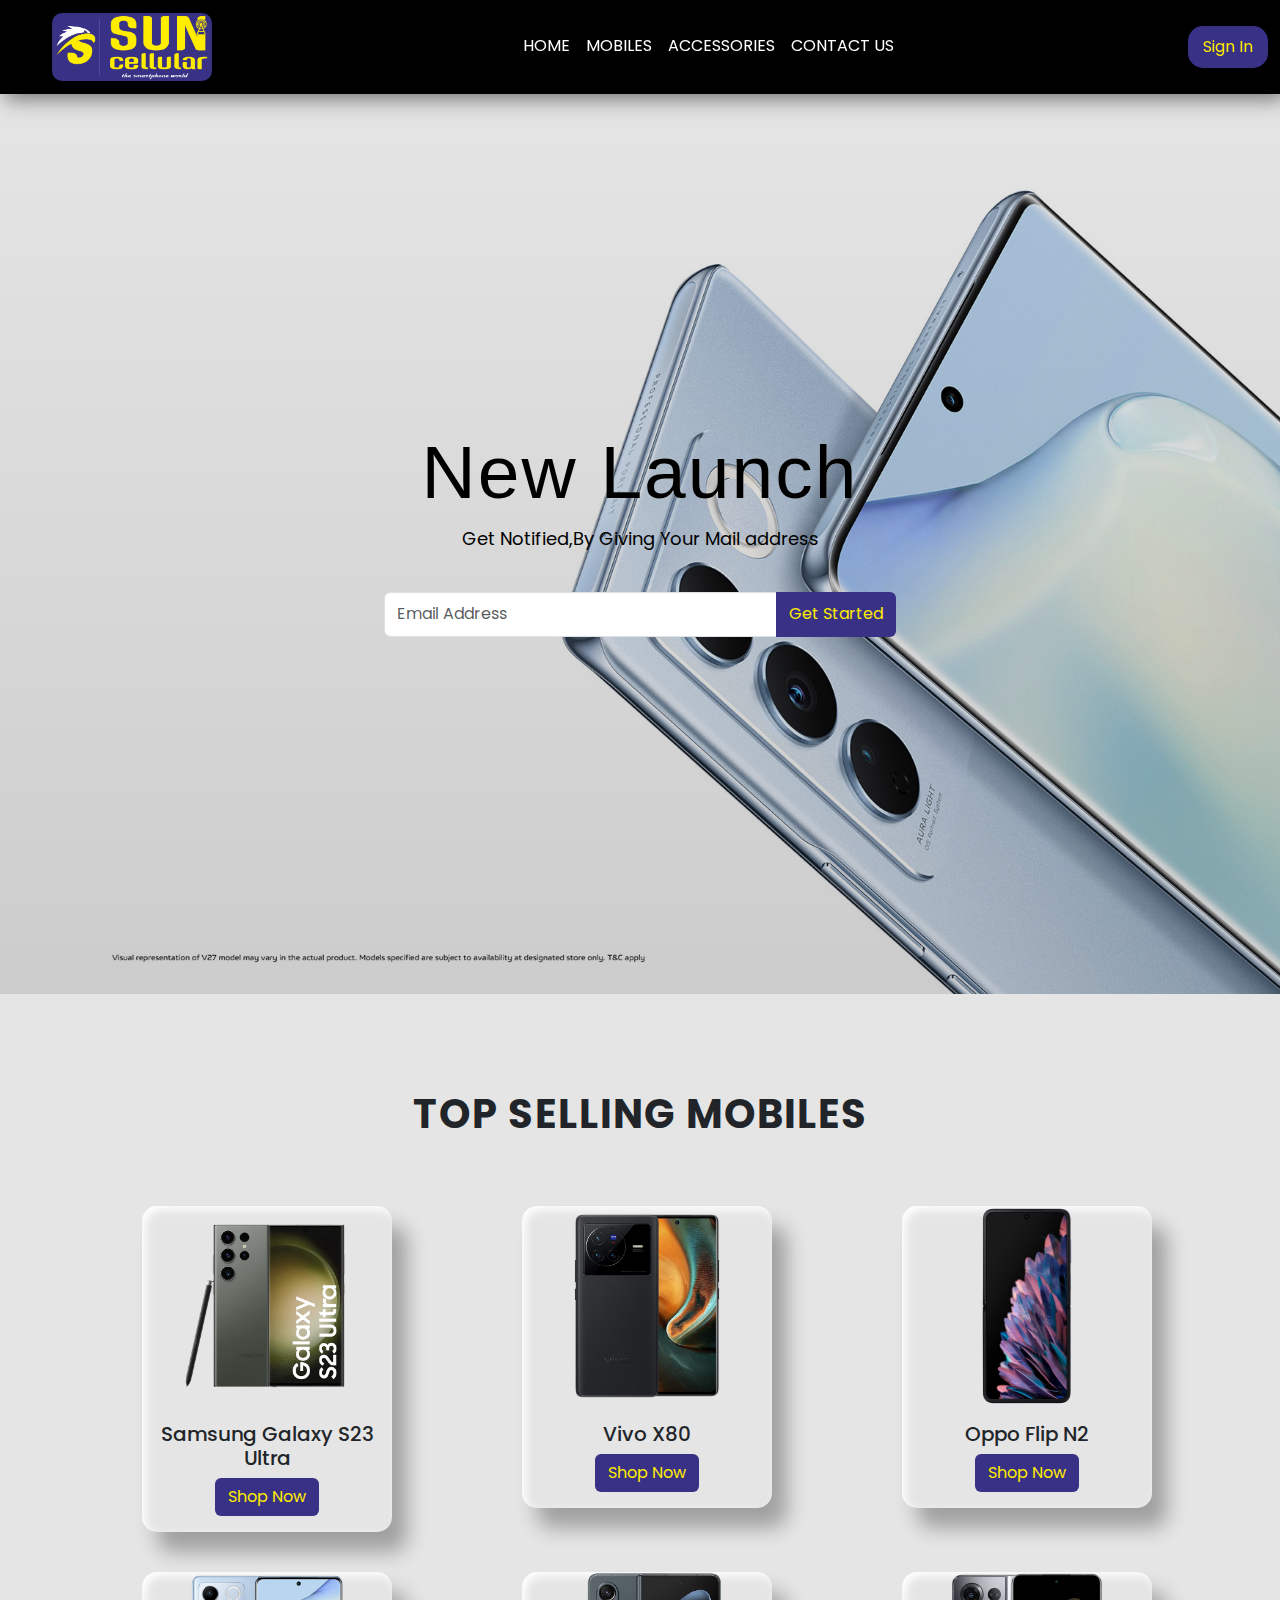
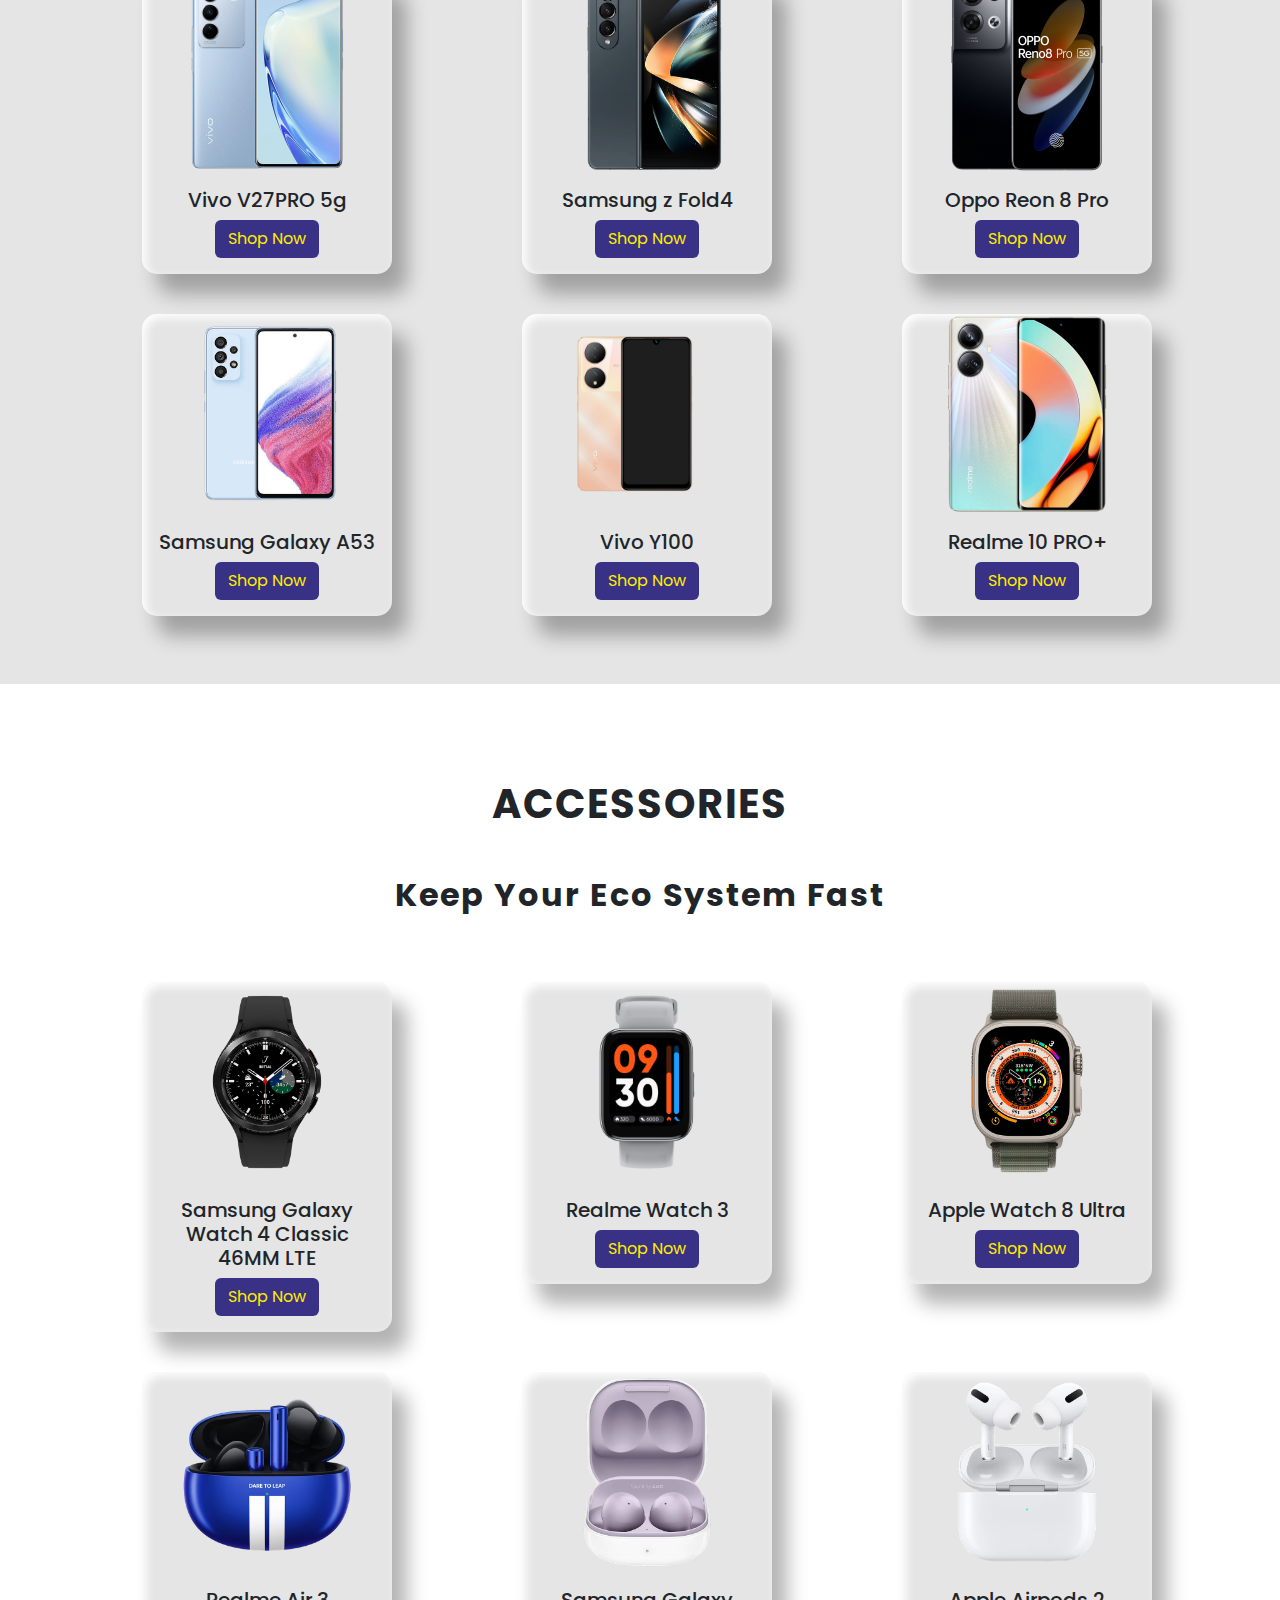
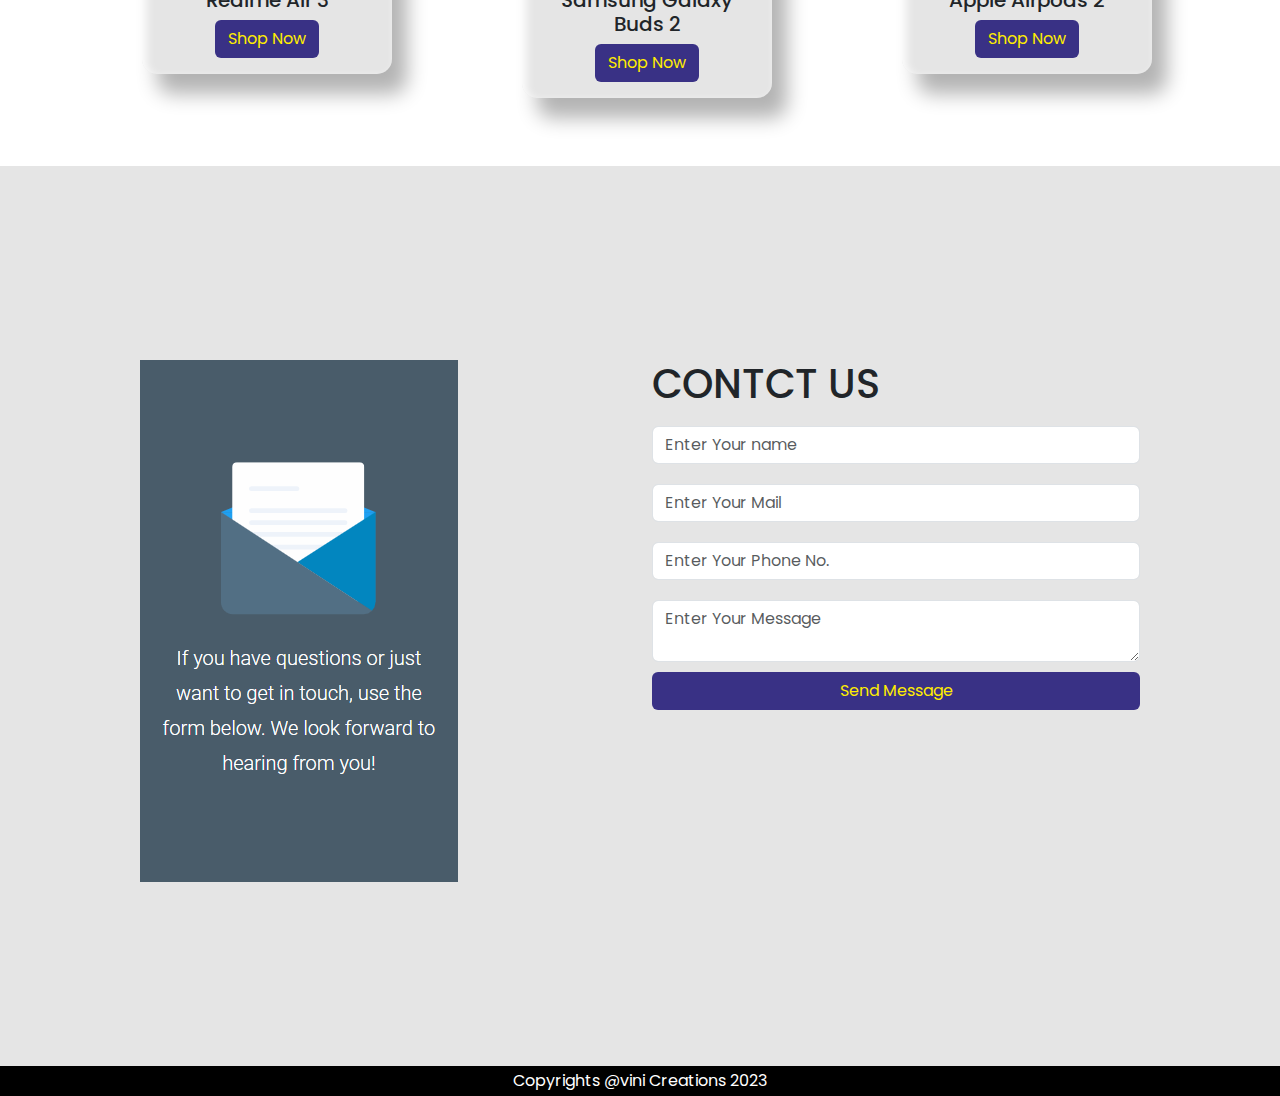
<file: index.html>
<!DOCTYPE html>
<html lang="en">
<head>
    <meta charset="UTF-8">
    <meta http-equiv="X-UA-Compatible" content="IE=edge">
    <meta name="viewport" content="width=device-width, initial-scale=1.0">
    <title>SUN CELLULAR</title>
    <link rel="stylesheet" href="style.css">
    <link href="https://cdn.jsdelivr.net/npm/bootstrap@5.0.2/dist/css/bootstrap.min.css" rel="stylesheet">
</head>
<body>
    <!----Navbar-->
    <nav class="navbar navbar-expand-lg navbar-dark" id="navbar">
        <div class="container-fluid">
          <a class="navbar-brand" href="#" id="logo"><img src="logo.png">  </a>
          <button class="navbar-toggler" type="button" 
          data-bs-toggle="collapse" 
          data-bs-target="#navbarSupportedContent" aria-expanded="false">
            <span class="navbar-toggler-icon"></span>
          </button>
          <div class="collapse navbar-collapse" 
          id="navbarSupportedContent">
            <ul class="navbar-nav mx-auto ">
              <li class="nav-item">
                <a class="nav-link " href="#home">HOME</a>
              </li>
              <li class="nav-item">
                <a class="nav-link " href="#mobiles">MOBILES</a>
              </li>
              <li class="nav-item">
                <a class="nav-link " href="#accessories ">ACCESSORIES</a>
              </li>
              <li class="nav-item">
                <a class="nav-link " href="#contact">CONTACT US</a>
              </li>
              </ul>
              <button class="btn p-2 my-lg-0 my-2 ">Sign In</button>
        </div>
      </nav>
      <!----Home-->

      <section id="home">
        <h1 class="text-center">New Launch</h1>
        <p>Get Notified,By Giving Your Mail address</p>  
        <div class="input-group m-4"> 
          <input type="text" class="form-control"placeholder="Email Address">
          <button class="btn singin">Get Started</button>

        </d iv>
      </section>

      <!---Mobiles-->
      <section id="mobiles">
        <div class="container m-5">
        <h1 class="text-center my-5">TOP SELLING MOBILES</h1>
        <div class="row">
          <div class="col-lg-4 col-md-4 col-12">
            <div class="card">
              <img src="s23ultra.avif" class="card-img-top" >
              <div class="card-body text-center">
                <h5 class="card-title">Samsung Galaxy S23 Ultra</h5>
                <a href="#" class="btn singin" >Shop Now</a>
              </div>
            </div>
          </div>
          <div class="col-lg-4 col-md-4 col-12">
            <div class="card">
              <img src="x80.avif" class="card-img-top" >
              <div class="card-body text-center">
                <h5 class="card-title">Vivo X80</h5>
                <a href="#" class="btn singin">Shop Now</a>
              </div>
            </div>
          </div>
          <div class="col-lg-4 col-md-4 col-12">
            <div class="card">
              <img src="n2flip.png" class="card-img-top" >
              <div class="card-body text-center">
                <h5 class="card-title">Oppo Flip N2</h5>
                <a href="#" class="btn singin">Shop Now</a>
              </div>
            </div>
          </div>
          <div class="col-lg-4 col-md-4 col-12">
            <div class="card">
              <img src="v27pro.png" class="card-img-top" >
              <div class="card-body text-center">
                <h5 class="card-title">Vivo V27PRO 5g</h5>
                <a href="#" class="btn singin">Shop Now</a>
              </div>
            </div>
          </div>
          <div class="col-lg-4 col-md-4 col-12">
            <div class="card">
              <img src="zfold4.avif" class="card-img-top" >
              <div class="card-body text-center">
                <h5 class="card-title">Samsung z Fold4</h5>
                <a href="#" class="btn singin">Shop Now</a>
              </div>
            </div>
          </div>
          <div class="col-lg-4 col-md-4 col-12">
            <div class="card">
              <img src="reno8pro.png" class="card-img-top" >
              <div class="card-body text-center">
                <h5 class="card-title">Oppo Reon 8 Pro</h5>
                <a href="#" class="btn singin">Shop Now</a>
              </div>
            </div>
          </div>
          <div class="col-lg-4 col-md-4 col-12">
            <div class="card">
              <img src="a53.avif" class="card-img-top" >
              <div class="card-body text-center">
                <h5 class="card-title">Samsung Galaxy A53</h5>
                <a href="#" class="btn singin">Shop Now</a>
              </div>
            </div>
          </div>
          <div class="col-lg-4 col-md-4 col-12">
            <div class="card">
              <img src="y100.png" class="card-img-top" >
              <div class="card-body text-center">
                <h5 class="card-title">Vivo Y100</h5>
                <a href="#" class="btn singin">Shop Now</a>
              </div>
            </div>
          </div>
          <div class="col-lg-4 col-md-4 col-12">
            <div class="card">
              <img src="10pro+.png" class="card-img-top" >
              <div class="card-body text-center">
                <h5 class="card-title">Realme 10 PRO+</h5>
                <a href="#" class="btn singin">Shop Now</a>
              </div>
            </div>
          </div>
        </div>
      </div>
      </section>

      <!--Accessories-->
      <section id="accessories">
        <div class="container m-5">
          <h1 class="text-center my-5">ACCESSORIES</h1>
          <h2 class="text-center my-5">Keep Your Eco System Fast</h2>
          <div class="row">
            <div class="col-lg-4 col-md-4 col-12">
              <div class="card">
                <img src="watch4.avif" class="card-img-top" >
                <div class="card-body text-center">
                  <h5 class="card-title">Samsung Galaxy Watch 4 Classic 46MM LTE</h5>
                  <a href="#" class="btn singin">Shop Now</a>
                </div>
              </div>
            </div>
            <div class="col-lg-4 col-md-4 col-12">
              <div class="card">
                <img src="watch3.png" class="card-img-top" >
                <div class="card-body text-center">
                  <h5 class="card-title">Realme Watch 3</h5>
                  <a href="#" class="btn singin">Shop Now</a>
                </div>
              </div>
            </div>
            <div class="col-lg-4 col-md-4 col-12">
              <div class="card">
                <img src="watch8.avif" class="card-img-top" >
                <div class="card-body text-center">
                  <h5 class="card-title">Apple Watch 8 Ultra</h5>
                  <a href="#" class="btn singin">Shop Now</a>
                </div>
              </div>
            </div>
            <div class="col-lg-4 col-md-4 col-12">
              <div class="card">
                <img src="air3.avif" class="card-img-top" >
                <div class="card-body text-center">
                  <h5 class="card-title">Realme Air 3</h5>
                  <a href="#" class="btn singin">Shop Now</a>
                </div>
              </div>
            </div>
            <div class="col-lg-4 col-md-4 col-12">
              <div class="card">
                <img src="buds2.avif" class="card-img-top" >
                <div class="card-body text-center">
                  <h5 class="card-title">Samsung Galaxy Buds 2</h5>
                  <a href="#" class="btn singin">Shop Now</a>
                </div>
              </div>
            </div>
            <div class="col-lg-4 col-md-4 col-12">
              <div class="card">
                <img src="ipods.avif" class="card-img-top" >
                <div class="card-body text-center">
                  <h5 class="card-title">Apple Airpods 2</h5>
                  <a href="#" class="btn singin">Shop Now</a>
                </div>
              </div>
            </div>
            </div>
            </div>
      </section>
      <!---contact-->
      <section id="contact">
        <div class="container box">
          <div class="row">
            <div class="col-lg-6 col-md-6 col-12">
              <img src="contact.png" class="img-fluid">
            </div>
              <div class="col-log-6 col-md-6 col-12">
                <h1>CONTCT US</h1>
                <form onsubmit="fun()" name="f1">
                  <input type="text" class="form-control"
                  placeholder="Enter Your name">
                  <input type="email" class="form-control"
                  placeholder="Enter Your Mail ">
                  <input type="phoneno" class="form-control"
                  placeholder="Enter Your Phone No. ">
                  <textarea  class="form-control"
                  placeholder="Enter Your Message"></textarea>
                  <button class="btn singin">Send Message</button>
                </form>
              </div>
            </div>
          </div>
      </section>
      <footer>Copyrights @vini Creations 2023</footer>
    <script src="https://cdn.jsdelivr.net/npm/@popperjs/core@2.9.2/dist/umd/popper.min.js" ></script>
    <script src="https://cdn.jsdelivr.net/npm/bootstrap@5.0.2/dist/js/bootstrap.min.js"></script>
</body>
</html>
</file>
<file: style.css>
@import url('https://fonts.googleapis.com/css2?family=Poppins&display=swap');

*{
    margin: 0;
    padding: 0;
    box-sizing: border-box;
    font-family: 'Poppins', sans-serif;
}
#navbar{ 
    position: sticky;
    top: 0;
    left: 0;
    z-index: 100;
    box-shadow: 5px 5px 20px rgba(0,0,0,.5);
    background-color: black;
}
#logo img{
    border-radius: 10px;
    width: 160px;
    margin-left: 40px;
}
.navbar .navbar-brand{
    font-size: 25px;
    font-weight: 800;
    color: green !important; 

}
#navbarSupportedContent a{
    color: white;
    border-bottom: 2px solid transparent;
}
#navbarSupportedContent a:hover{
    border-bottom: 2px solid green ;
}
#navbarSupportedContent button{
    background: #393185;
    width: 5rem;
    border-radius: 15px  ;
    color: #FFED00;
} 
section{
    width: 100%;
    min-height: 100vh;
    display: flex ;
    justify-content: center;
    align-items: center;
}

/****Home*****/
#home{
    background:  linear-gradient(rgba(0,0,0,.1),rgba(0,0,0,.2)),url(bg1.jpg);
    background-size: cover;
    background-position: center;
    flex-direction:column;
}
#home h1{
    font-size: 75px;
    color: black;
    letter-spacing: 2px;
    font-family: Verdana, Geneva, Tahoma, sans-serif;
    text-shadow: 0px 0px 0px #ccc;
} 
#home p{
    font-size: 18px ;
    color: black ;
}
#home .input-group{
    width: 40%;
    height: 45px;
}
.singin  {
    background: #393185 !important;
    color: #FFED00;
}
#home button{
    color: #FFED00;
}

/***mobiles****/

#mobiles{
    background: #e5e5e5;
}
#mobiles h1{
    fwidthont-size: 50px;
    letter-spacing: 2px;
    font-weight: 700;
}
#mobiles img{
    width: 200px;
    height: 200px;
    align-items: center;
}
#mobiles a{
    color: #FFED00;
}
.card{
    width: 250px;
    height: 280x;
    background: #e5e5e5 !important;
    border: none !important;
    box-shadow: 15px 20px 20px rgba(0,0,0,.3),
                inset 4px 4px 10px white;
    border-radius: 15px !important;   
    overflow: hidden;
    justify-content: center;
    align-items: center;
    margin: 20px 60px;
    transition: .2s;
}
.card:hover{
    box-shadow: inset 5px 5px 10px rgba(0,0,0,.3),
                inset -4px -4px 10px white;
                transition: .2s;
}

/****accessories****/
#accessories{
    background:white;
}
#accessories h1{
    fwidthont-size: 50px;
    letter-spacing: 2px;
    font-weight: 700;
}
#accessories h2{
    fwidthont-size: 50px;
    letter-spacing: 2px;
    font-weight: 700;
}
#accessories img{
    width: 200px;
    height: 200px;
    align-items: center;
}
#accessories a{
    color: #FFED00;
}
.card{
    width: 250px;
    height: 350px;
    background: #e5e5e5 !important;
    border: none !important;
    box-shadow: 15px 20px 20px rgba(0,0,0,.3),
                inset 4px 4px 10px white;
    border-radius: 15px !important;   
    overflow: hidden;
    justify-content: center;
    align-items: center;
    margin: 20px 60px;
    transition: .2s;
}
.card:hover{
    box-shadow: inset 5px 5px 10px rgba(0,0,0,.3),
                inset -4px -4px 10px white;
                transition: .2s;
}

/****contact****/
#contact{
    background: #e5e5e5;
}
#contact img{
    height: 100%;
}
.box{
    width: 80% !important;
    
    margin-top: 10px;
}
form{
    display: flex;
    flex-direction: column;
}
#contact input{
    margin: 10px 0px;
}
#contact textarea{
    margin: 10px 0px;
}
#contact button{
    color: #FFED00;
}
footer{
    width: 100%;
    height: 30px;
    background: black;
    margin: ;
    text-align: center;
    color: white;
    padding: 3px  ;
}
</file>
